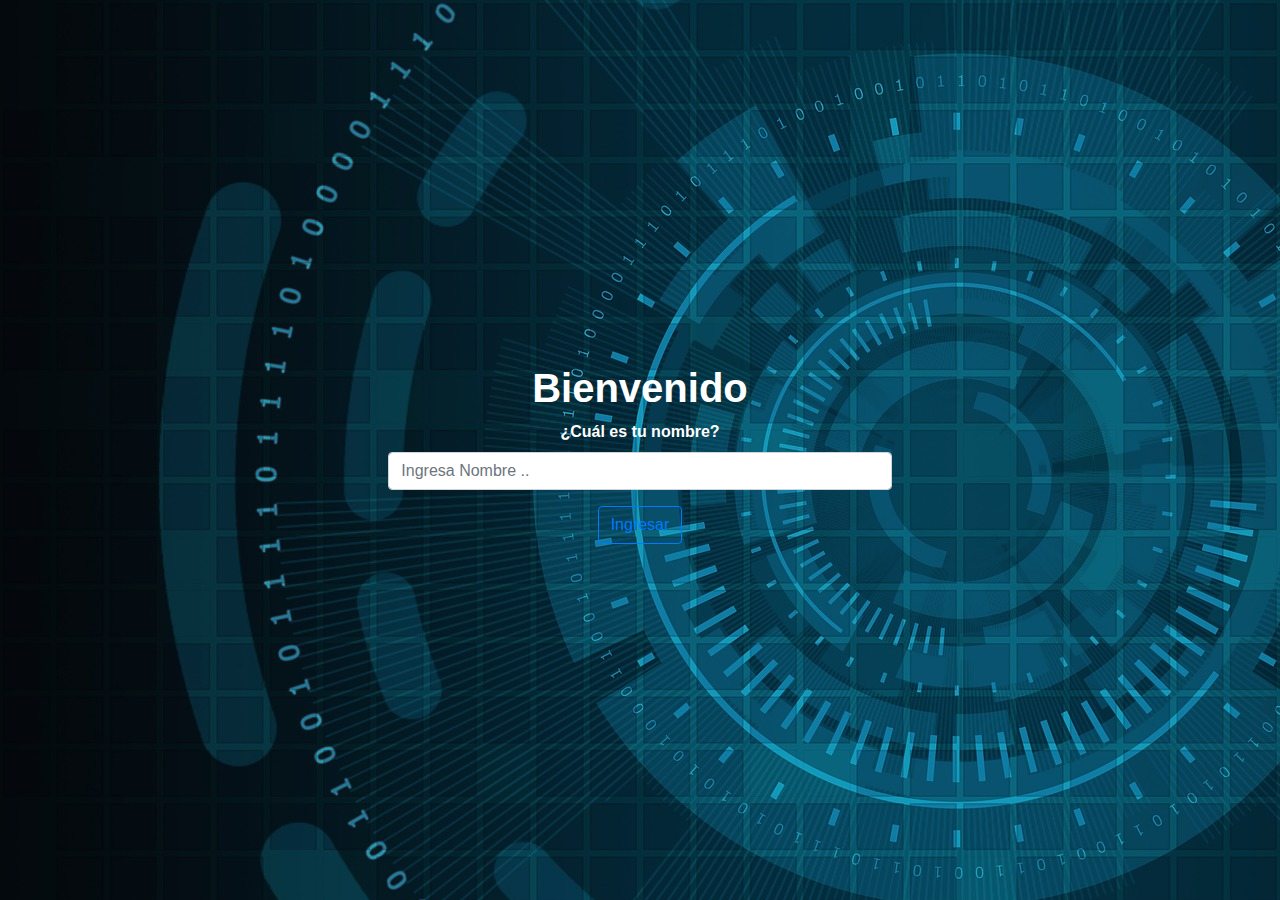
<file: index.html>
<!doctype html>
<html lang="en">
<head>
  <!-- Required meta tags -->
  <meta charset="utf-8">
  <meta name="viewport" content="width=device-width, initial-scale=1, shrink-to-fit=no">

    <!-- Bootstrap CSS -->
    <link rel="stylesheet" href="https://stackpath.bootstrapcdn.com/bootstrap/4.3.1/css/bootstrap.min.css" integrity="sha384-ggOyR0iXCbMQv3Xipma34MD+dH/1fQ784/j6cY/iJTQUOhcWr7x9JvoRxT2MZw1T" crossorigin="anonymous">
  
    <!--Iconos -->
    <link rel="stylesheet" href="https://use.fontawesome.com/releases/v5.8.1/css/all.css" integrity="sha384-50oBUHEmvpQ+1lW4y57PTFmhCaXp0ML5d60M1M7uH2+nqUivzIebhndOJK28anvf" crossorigin="anonymous">

    <!-- Fuente -->
    <link href="https://fonts.googleapis.com/css?family=Fredoka+One" rel="stylesheet">
    <title>Preguntas</title>
    <link rel="icon" href="img/4.png">

    <!-- Estilos -->
    <link rel="stylesheet" href="style.css">

</head>
<body background  = "img/fondo.jpg" text="white">
  

<!-- Bienvenida -->
<div class="container-fluid" id="bienvenida" style="display:block;">
        <div class="row d-flex align-items-center justify-content-center text-center" style="height:100vh;">
    
            <div class="col-sm-12  col-md-8 col-lg-5 text-white">
                    <h1 class="my-2"><strong>Bienvenido</strong> </h1>
                    <p class="my-2"><strong>¿Cuál es tu nombre?</strong> </p>
                    <form class="forma">
                        
            
                    <div class="form-group">
                        <input type="text" class="form-control" id="nombre" placeholder="Ingresa Nombre ..">
                    </div>

                    <button class="btn btn-outline-primary" type="button" id="capturarNombre">Ingresar </button>

                    </form>
            </div>
        </div>
    </div>
<!-- Bienvenida -->


<!-- Menú -->

<div class="container" id="menu" style="display:none;">
    <div class="row d-flex align-items-center justify-content-center text-center" style="height: 100vh">
          
                
                    <h1 text="center">Hola! Escoge un tema para empezar a jugar </h1>
                    <div class="col-md-6">
                    <div class="card" style="width: 100%;border-style: none;">
                        
                            <img src="img/1.jpg" class="card-img-top" alt="..." style="height:200px;">
                            <div class="card-body">
                              <h5 class="card-title">Historia</h5>
                              <a href="#" class="btn btn-primary" id="jugar1">Jugar</a>
                            </div>
                    </div>
            </div>
            <div class="col-md-6">
                    <div class="card" style="width: 100%;border-style: none;">
                            <img src="img/2.jpg" class="card-img-top" alt="..." style="height:200px;">
                            <div class="card-body">
                              <h5 class="card-title">Entretenimiento</h5>
                              <a href="#" class="btn btn-primary" id="jugar2">Jugar</a>
                            </div>
                    </div>
            </div>
    </div>
</div>

<!-- Menú -->



<!-- Inicio del Titulo -->
<div class="" style="display:none;" id="titulo">
    <nav  class="navbar navbar-dark bg-primary d-flex justify-content-between h4 text-white">
            <div class="d-flex item"><i class="fas fa-globe-americas"></i></div>
            
            <div class="d-flex item fuente" id="tipo">GEOGRAFÍA</div>
            <div class="d-flex item fuente" id="npregunta"> Pregunta 4</div>
    </nav>
</div>
<!-- Fin del Titulo -->





<!-- Preguntas -->

    <div class="container" style="display:none;" id="contendor_preguntas">
        
        <div class="row justify-content-md-center">
            <div class="col-sm-12  col-md-8 col-lg-5" >
               
                 <!--Tarje 1 -->
                <div class="card my-3 tarjeta1 shadow-lg">
                    <div class="card-body" id="preguntas">


                    </div>
                </div>
                <!--Tarje 2  solo para efecto-->
                <div class="card my-3 tarjeta2 shadow-lg">
                        <div class="card-body">
    
                            <p class=" py-5 px-5 text-center" >...</p>
    
                        </div>
                    </div>
                 <!--Tarje 3 solo para efecto-->
                <div class="card my-3 tarjeta3 ">
                        <div class="card-body">
        
                            <p class=" py-5 px-5 text-center" >...</p>
        
                        </div>
                </div>

            </div>
        </div>

    </div>
    <!-- Preguntas -->


    <!-- Inicio de Respuestas -->
    <div class="container" id="contenedor_respuestas" style="display:none;">
        <div class="row justify-content-md-center">
            <div class="col-md-5" id="respuestas">

            


            </div>
        </div>
    </div>

    <!-- Fin de  Respuestas -->



    <!-- Pantalla final  -->
       <div class="container" id="final" style="display:none;">
        <div class="row justify-content-md-center">
            <div class="col-md-5">

                <div class="card my-5" style="width:100%;">
                    <div class="card-body">
                      <h5 class="card-title">Resultados del Cuestionario</h5>
                      <h6 class="card-subtitle mb-2 text-muted" id="jugador">de Ronald</h6>
                      <p class="card-text text-center display-4 py-5" id="estado">....</p>
                      <p class="h4" id="cantidad"></p>
                      <a href="#" class="card-link" id="intentar">Intentar de Nuevo</a>
                      <a href="#" class="card-link" id="casa">Menú</a>
                    </div>
                  </div>


            </div>
        </div>
    </div>
   <!-- Pantalla final  -->

    <!-- Mi JS -->
    <script src="app.js"></script>


  <!-- Optional JavaScript -->
  <!-- jQuery first, then Popper.js, then Bootstrap JS -->
  <script src="https://code.jquery.com/jquery-3.3.1.slim.min.js" integrity="sha384-q8i/X+965DzO0rT7abK41JStQIAqVgRVzpbzo5smXKp4YfRvH+8abtTE1Pi6jizo" crossorigin="anonymous"></script>
  <script src="https://cdnjs.cloudflare.com/ajax/libs/popper.js/1.14.7/umd/popper.min.js" integrity="sha384-UO2eT0CpHqdSJQ6hJty5KVphtPhzWj9WO1clHTMGa3JDZwrnQq4sF86dIHNDz0W1" crossorigin="anonymous"></script>
  <script src="https://stackpath.bootstrapcdn.com/bootstrap/4.3.1/js/bootstrap.min.js" integrity="sha384-JjSmVgyd0p3pXB1rRibZUAYoIIy6OrQ6VrjIEaFf/nJGzIxFDsf4x0xIM+B07jRM" crossorigin="anonymous"></script>
</body>

</html>
</file>
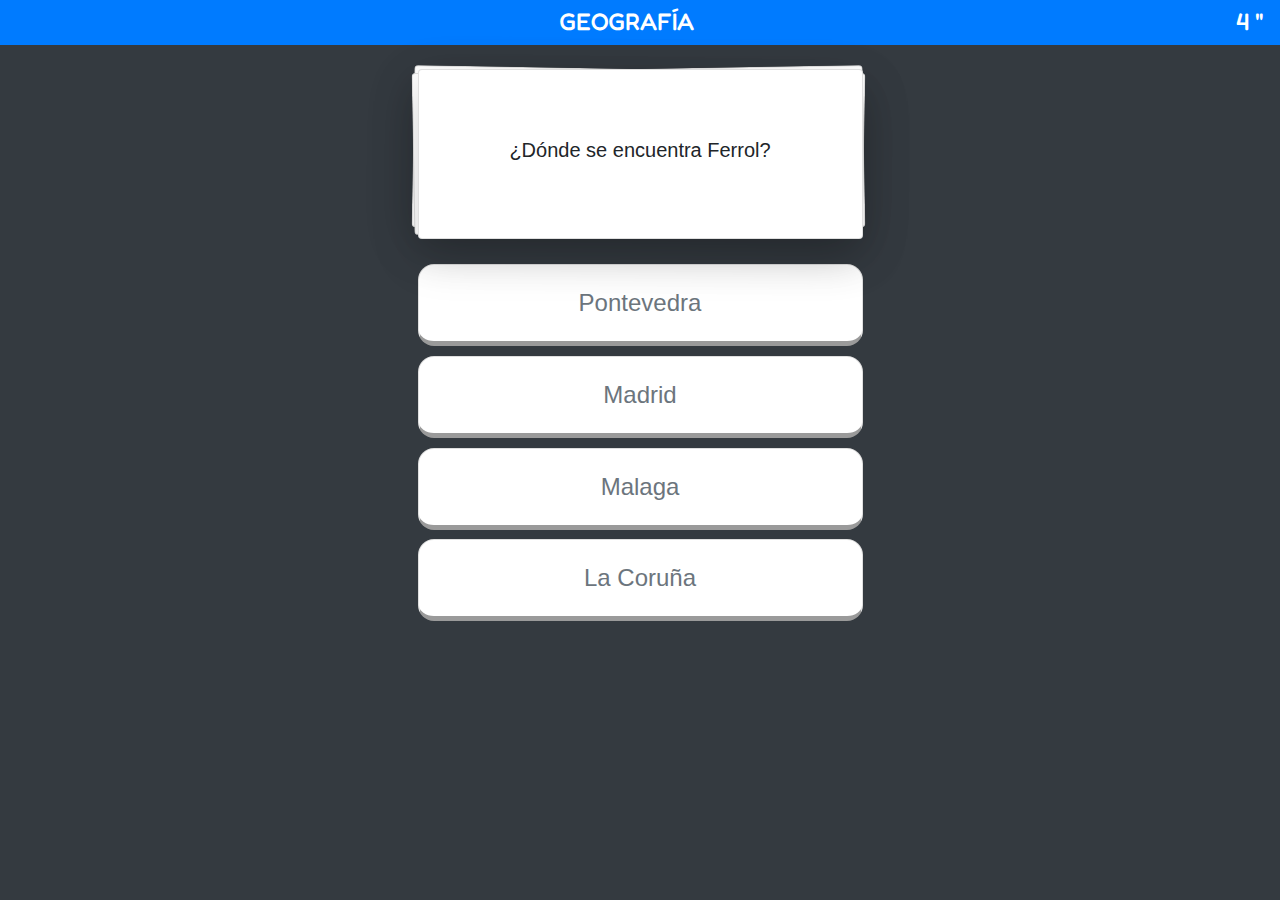
<file: Plantilla.html>
<!doctype html>
<html lang="en">
<head>
  <!-- Required meta tags -->
  <meta charset="utf-8">
  <meta name="viewport" content="width=device-width, initial-scale=1, shrink-to-fit=no">

    <!-- Bootstrap CSS -->
    <link rel="stylesheet" href="https://stackpath.bootstrapcdn.com/bootstrap/4.3.1/css/bootstrap.min.css" integrity="sha384-ggOyR0iXCbMQv3Xipma34MD+dH/1fQ784/j6cY/iJTQUOhcWr7x9JvoRxT2MZw1T" crossorigin="anonymous">
  
    <!--Iconos -->
    <link rel="stylesheet" href="https://use.fontawesome.com/releases/v5.8.1/css/all.css" integrity="sha384-50oBUHEmvpQ+1lW4y57PTFmhCaXp0ML5d60M1M7uH2+nqUivzIebhndOJK28anvf" crossorigin="anonymous">

    <!-- Fuente -->
    <link href="https://fonts.googleapis.com/css?family=Fredoka+One" rel="stylesheet">
    <title>Preguntas</title>

    <!-- Estilos -->
    <link rel="stylesheet" href="style.css">

</head>
<body style="background:#343a40">
  

<!-- Inicio del Titulo -->
  <nav class="navbar navbar-dark bg-primary d-flex justify-content-between h4 text-white">
    <div class="d-flex item"><i class="fas fa-globe-americas"></i></div>
    <div class="d-flex item fuente">GEOGRAFÍA</div>
    <div class="d-flex item fuente">4 "</div>
  </nav>
<!-- Fin del Titulo -->

<!-- Preguntas -->
    <div class="container">
        <div class="row justify-content-md-center">
            <div class="col-sm-12  col-md-8 col-lg-5" >
                
                 <!--Tarje 1 -->
                <div class="card my-3 tarjeta1 shadow-lg">
                    <div class="card-body">

                        <p class=" py-5 px-5 text-center  h5" >¿Dónde se encuentra Ferrol?</p>

                    </div>
                </div>
                <!--Tarje 2  solo para efecto-->
                <div class="card my-3 tarjeta2 shadow-lg">
                        <div class="card-body">
    
                            <p class=" py-5 px-5 text-center" >...</p>
    
                        </div>
                    </div>
                 <!--Tarje 3 solo para efecto-->
                <div class="card my-3 tarjeta3 ">
                        <div class="card-body">
        
                            <p class=" py-5 px-5 text-center" >...</p>
        
                        </div>
                </div>

            </div>
        </div>

    </div>

    <!-- Respuestas -->
    <div class="container">
        <div class="row justify-content-md-center">
            <div class="col-md-5">

                <!-- Inicio Respuesta 1 -->
                <div class="card bordes">
                    <div class="card-body text-muted ">

                        <p class=" text-center " >Pontevedra</p>

                    </div>
                </div>
                 <!--Fin Respuesta 1 -->

                <!-- Inicio Respuesta 2 -->
                <div class="card bordes">
                    <div class="card-body text-muted">

                        <p class=" text-center ">Madrid</p>

                    </div>
                </div>
                 <!--Fin Respuesta 2 -->

                 <!-- Inicio Respuesta 3 -->
                 <div class="card bordes">
                    <div class="card-body text-muted">
    
                        <p class=" text-center " >Malaga</p>
    
                    </div>
                </div>
                <!--Fin Respuesta 3 -->                

                <!-- Inicio Respuesta 4 -->
                <div class="card bordes">
                    <div class="card-body ">
    
                        <p class=" text-center text-muted" >La Coruña</p>
    
                    </div>
                </div>
                <!--Fin Respuesta 4 -->

            </div>
        </div>
    </div>


  <!-- Optional JavaScript -->
  <!-- jQuery first, then Popper.js, then Bootstrap JS -->
  <script src="https://code.jquery.com/jquery-3.3.1.slim.min.js" integrity="sha384-q8i/X+965DzO0rT7abK41JStQIAqVgRVzpbzo5smXKp4YfRvH+8abtTE1Pi6jizo" crossorigin="anonymous"></script>
  <script src="https://cdnjs.cloudflare.com/ajax/libs/popper.js/1.14.7/umd/popper.min.js" integrity="sha384-UO2eT0CpHqdSJQ6hJty5KVphtPhzWj9WO1clHTMGa3JDZwrnQq4sF86dIHNDz0W1" crossorigin="anonymous"></script>
  <script src="https://stackpath.bootstrapcdn.com/bootstrap/4.3.1/js/bootstrap.min.js" integrity="sha384-JjSmVgyd0p3pXB1rRibZUAYoIIy6OrQ6VrjIEaFf/nJGzIxFDsf4x0xIM+B07jRM" crossorigin="anonymous"></script>
</body>

</html>
</file>
<file: style.css>
p{
    margin: 0;
    padding: 0;
}

h1{
    color: white;
    text-align: center;
    
}
/* Fuente */
.fuente{
    font-family: 'Fredoka One', cursive;
  }


  /* Preguntas*/
.tarjeta1{
    width: 100%;
    position: relative;
    z-index: 3;
 
}


.tarjeta2{
    width: 95%;
    position: absolute;
    top: 0px;
    left: 10px;
    z-index: 1;
    transform:  rotate(1deg)
}

.tarjeta3{
    width: 95%;
    position: absolute;
    top: 0px;
    left: 10px;
    z-index: 2;
    transform:  rotate(-1deg)
}

  /* Preguntas*/



  

  /* Respuestas */ 

.bordes{
    cursor: pointer;
    width: 100%;
    margin-top: 0.6em;
    margin-bottom: 0.2em;
    border-radius: 1em;
    border-bottom: 5px outset;
}

.bordes div > p{

    font-size: 1.5rem;
}


  /* Respuestas */
</file>
